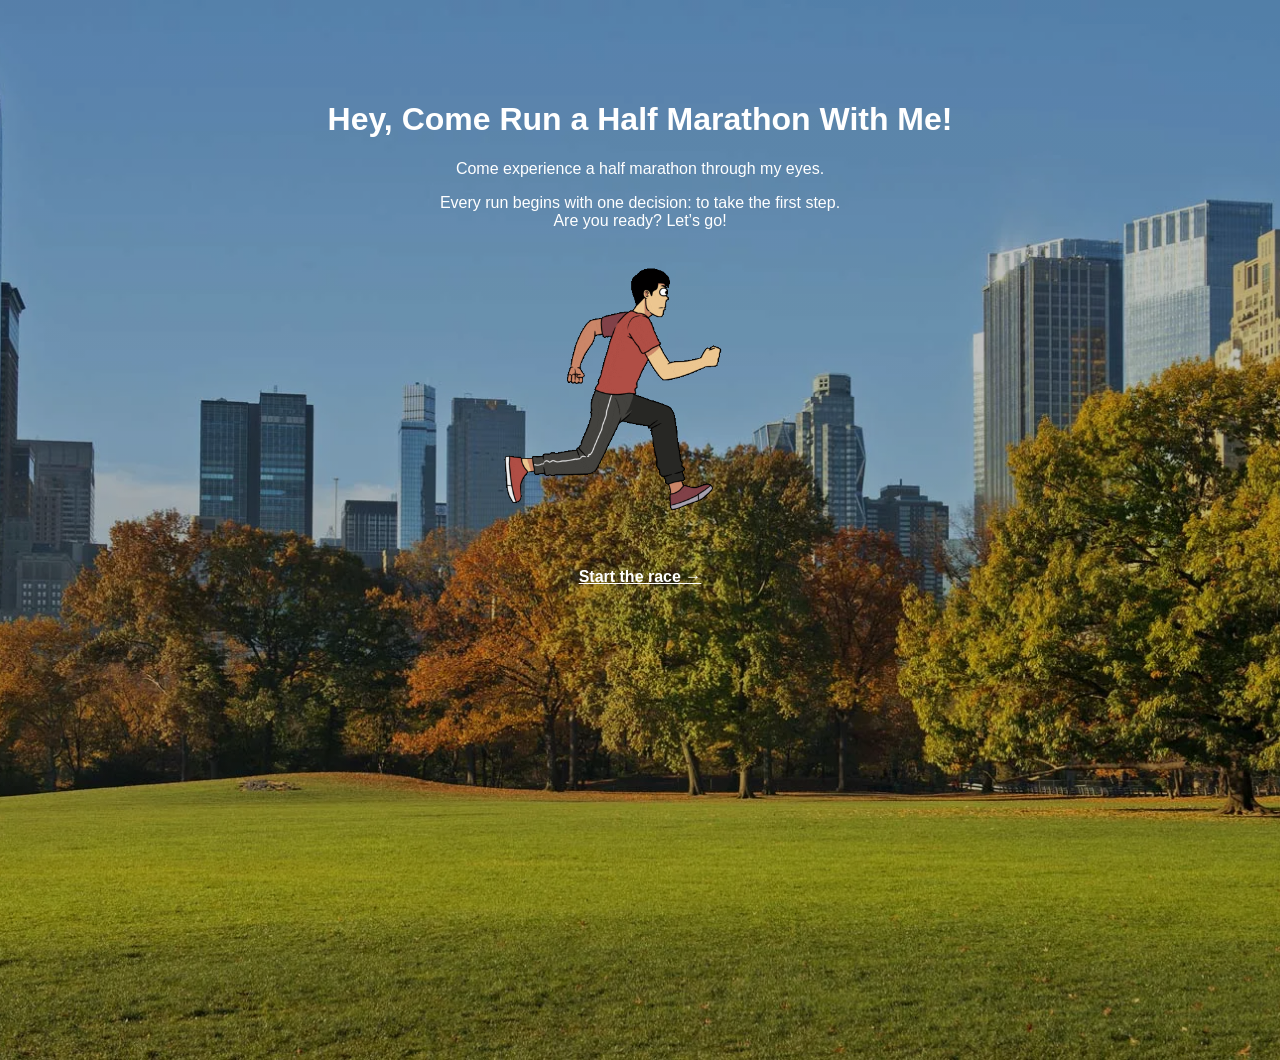
<file: index.html>
<!DOCTYPE html>
<html lang="en">
<head>
  <meta charset="UTF-8">
  <meta name="viewport" content="width=device-width, initial-scale=1.0">
  <title>Run With Me</title>
</head>

<body style="
  margin: 0;
  min-height: 100vh;
  background-color: #222;
  background-image:
    linear-gradient(rgba(0,0,0,0.25), rgba(0,0,0,0.25)),
    url('park.webp');
  background-size: cover;
  background-position: center;
  background-repeat: no-repeat;
  color: white;
  text-align: center;
  font-family: Arial, sans-serif;
  padding: 80px 20px;
">

  <h1>Hey, Come Run a Half Marathon With Me!</h1>

  <p>
    Come experience a half marathon through my eyes.
  </p>

  <p>
    Every run begins with one decision: to take the first step.
    <br>
    Are you ready? Let’s go!
  </p>

  <img src="ready.gif" alt="Ready to run" width="300">

  <br><br>

  <a href="Starting-line.html" style="color: white; font-weight: bold;">
    Start the race →
  </a>

</body>
</html>
</file>
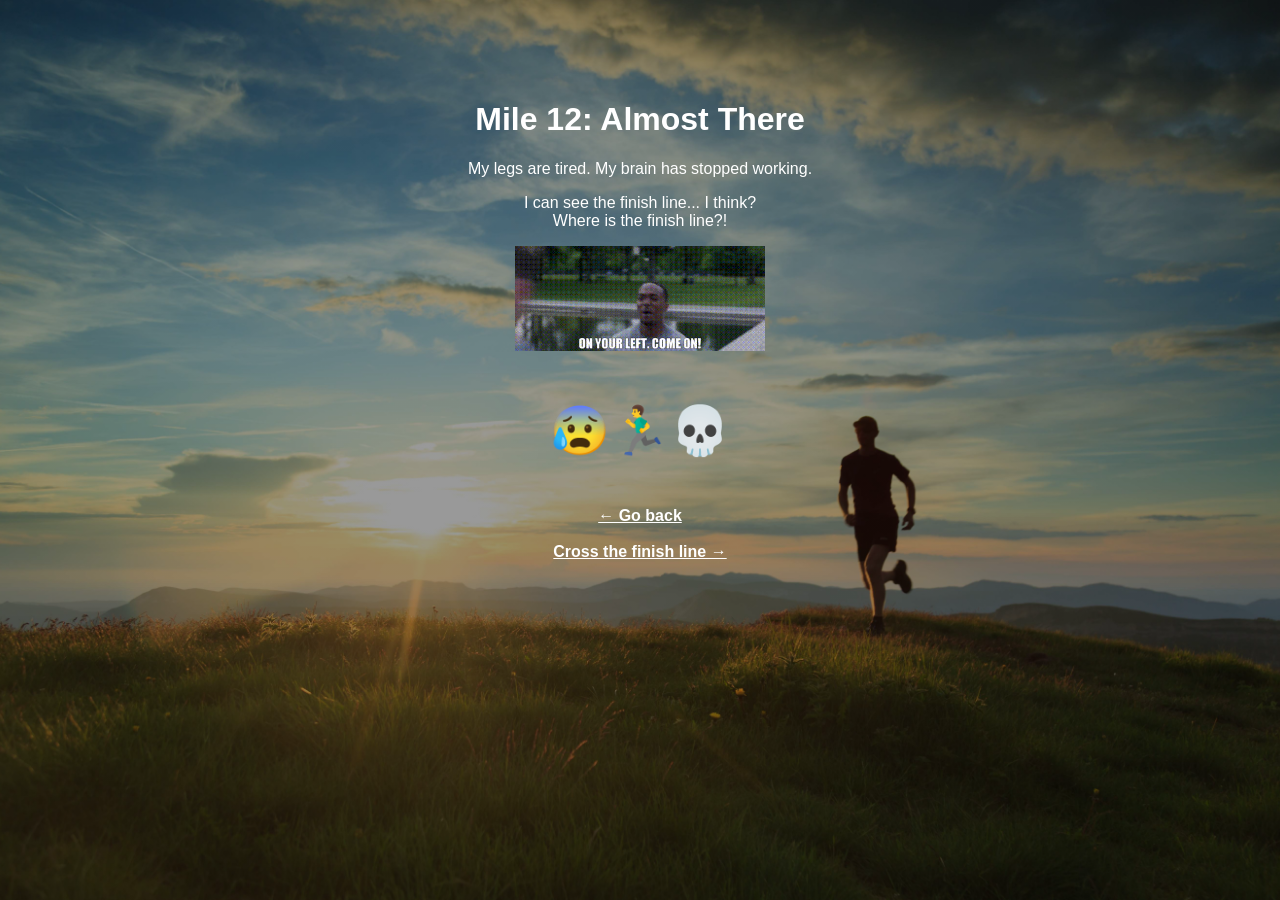
<file: Almost.html>
<!DOCTYPE html>
<html lang="en">
<head>
  <meta charset="UTF-8">
  <meta name="viewport" content="width=device-width, initial-scale=1.0">
  <title>Almost There</title>
</head>

<body style="
  margin: 0;
  min-height: 100vh;
  background-image:
    linear-gradient(rgba(0, 0, 0, 0.4), rgba(0, 0, 0, 0.4)),
    url('nearfinish.jpg');
  background-size: cover;
  background-position: center;
  background-repeat: no-repeat;
  color: white;
  font-family: Arial, sans-serif;
  text-align: center;
  padding: 80px 20px;
  box-sizing: border-box;
">

  <h1>Mile 12: Almost There</h1>

  <p>My legs are tired. My brain has stopped working.</p>

  <p>
    I can see the finish line... I think?
    <br>
    Where is the finish line?!
  </p>

  <img src="onyourleft.gif"
       alt="Funny running reaction"
       width="250">

  <p style="font-size: 3rem;">😰🏃‍♂️💀</p>

  <a href="Doubt.html" style="color: white; font-weight: bold;">
    ← Go back
  </a>

  <br><br>

  <a href="Finish.html" style="color: white; font-weight: bold;">
    Cross the finish line →
  </a>

</body>
</html>
</file>
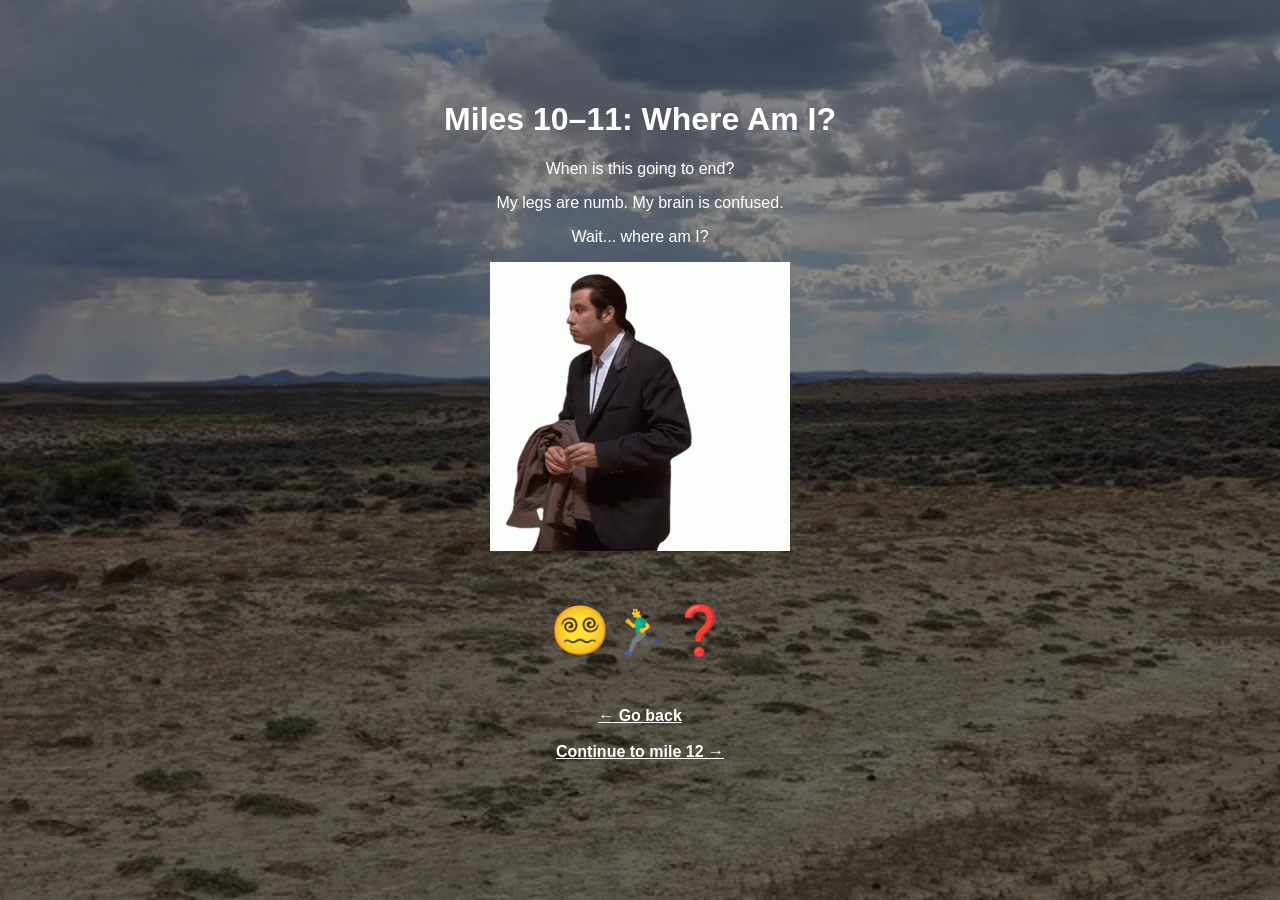
<file: Doubt.html>
<!DOCTYPE html>
<html lang="en">
<head>
  <meta charset="UTF-8">
  <meta name="viewport" content="width=device-width, initial-scale=1.0">
  <title>Miles 10–11</title>
</head>

<body style="
  margin: 0;
  min-height: 100vh;
  background-image:
    linear-gradient(rgba(0, 0, 0, 0.45), rgba(0, 0, 0, 0.45)),
    url('emptyplace.webp');
  background-size: cover;
  background-position: center;
  background-repeat: no-repeat;
  color: white;
  font-family: Arial, sans-serif;
  text-align: center;
  padding: 80px 20px;
  box-sizing: border-box;
">

  <h1>Miles 10–11: Where Am I?</h1>

  <p>
    When is this going to end?
  </p>

  <p>
    My legs are numb. My brain is confused.
  </p>

  <p>
    Wait... where am I?
  </p>

  <img src="lost.gif"
       alt="Confused and lost runner"
       width="300">

  <p style="font-size: 3rem;">😵‍💫🏃‍♂️❓</p>

  <a href="Hurting.html" style="color: white; font-weight: bold;">
    ← Go back
  </a>

  <br><br>

  <a href="Almost.html" style="color: white; font-weight: bold;">
    Continue to mile 12 →
  </a>

</body>
</html>
</file>
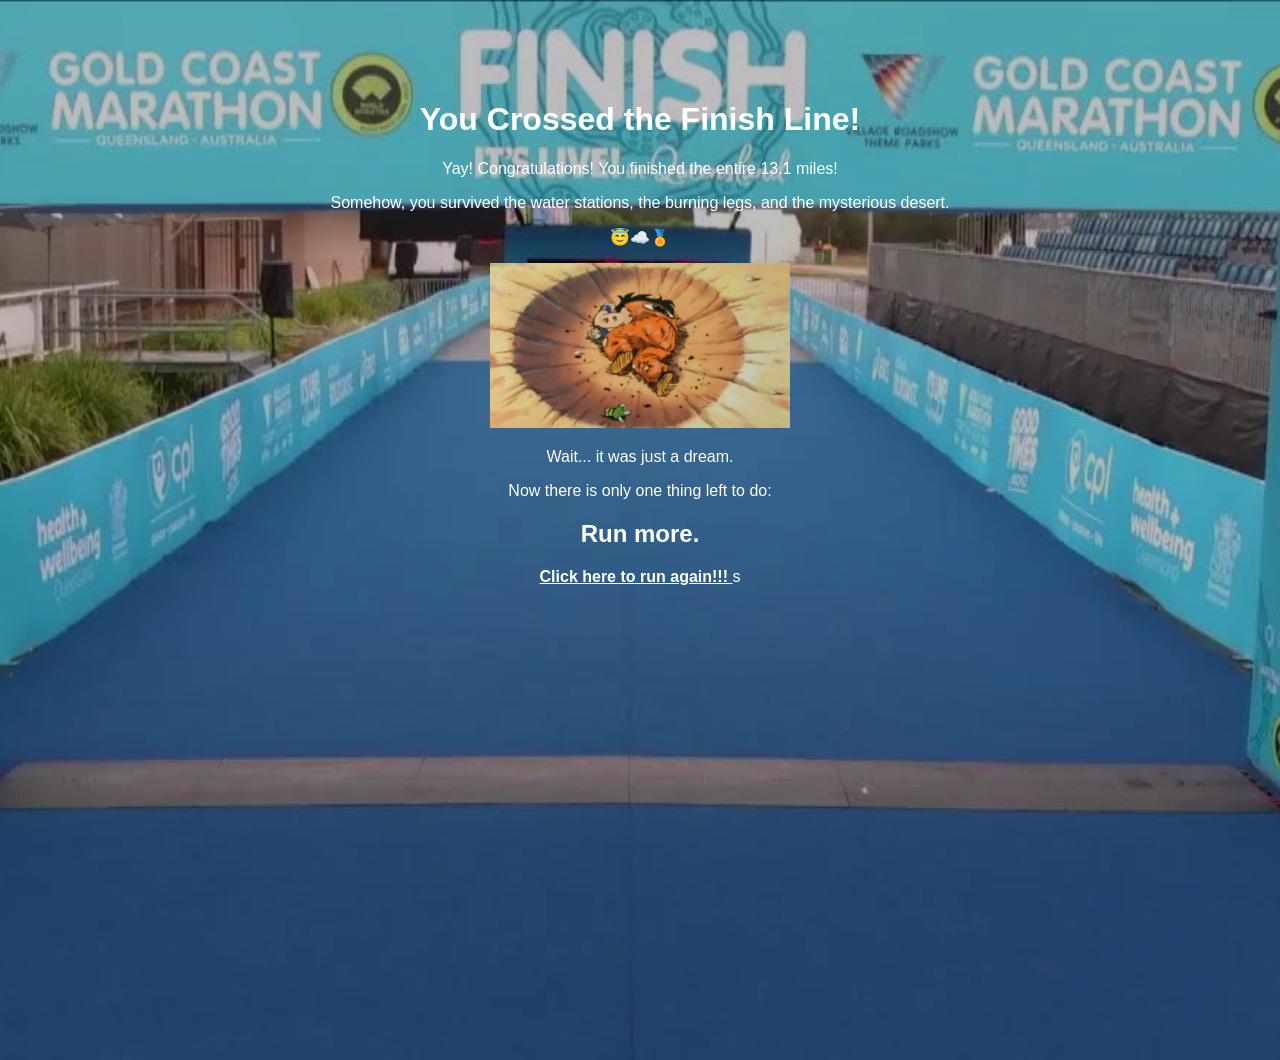
<file: Finish.html>
<!DOCTYPE html>
<html lang="en">
<head>
  <meta charset="UTF-8">
  <meta name="viewport" content="width=device-width, initial-scale=1.0">
  <title>The Finish Line</title>
</head>

<body style="margin: 0; min-height: 100vh; background-image: linear-gradient(rgba(0,0,0,0.25), rgba(0,0,0,0.25)), url('finishline.jpg'); background-size: cover; background-position: center; background-repeat: no-repeat; color: white; text-align: center; font-family: Arial, sans-serif; padding: 80px 20px;">

  <h1>You Crossed the Finish Line!</h1>

  <p>
    Yay! Congratulations! You finished the entire 13.1 miles!
  </p>

  <p>
    Somehow, you survived the water stations, the burning legs, and the
    mysterious desert.
  </p>

  <p>
  </p>

  <p>😇☁️🏅</p>

  <img src="dead.jpeg" alt="Exhausted runner" width="300">

  <p>
    Wait... it was just a dream.
  </p>

  <p>
    Now there is only one thing left to do:
  </p>

  <h2>Run more.</h2>

  <a href="index.html" style="color: white; font-weight: bold;">
    Click here to run again!!!
  </a>

</body>
</html>s
</file>
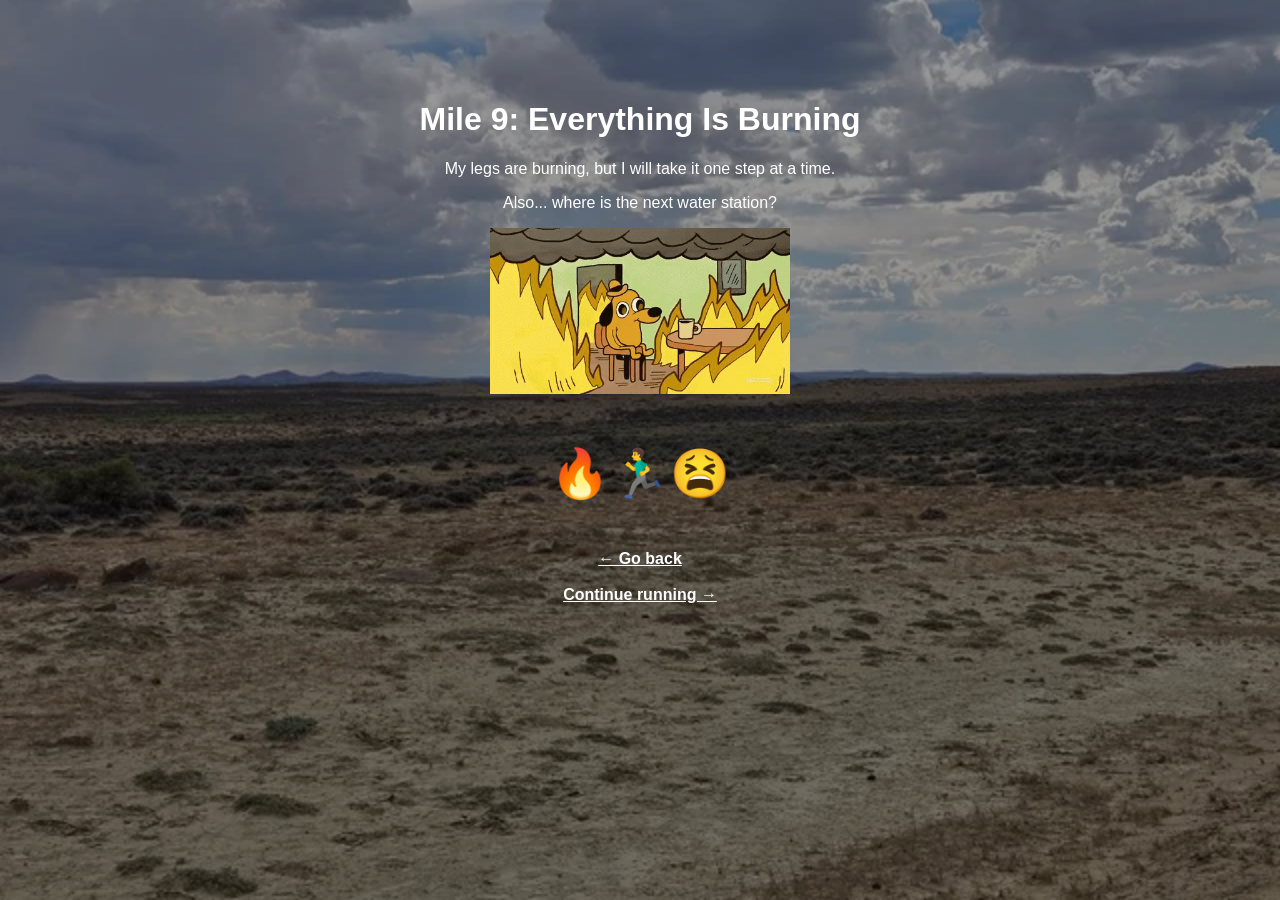
<file: Hurting.html>
<!DOCTYPE html>
<html lang="en">
<head>
  <meta charset="UTF-8">
  <meta name="viewport" content="width=device-width, initial-scale=1.0">
  <title>Mile 9</title>
</head>

<body style="
  margin: 0;
  min-height: 100vh;
  background-image:
    linear-gradient(rgba(0, 0, 0, 0.4), rgba(0, 0, 0, 0.4)),
    url('emptyplace.webp');
  background-size: cover;
  background-position: center;
  background-repeat: no-repeat;
  color: white;
  font-family: Arial, sans-serif;
  text-align: center;
  padding: 80px 20px;
  box-sizing: border-box;
">

  <h1>Mile 9: Everything Is Burning</h1>

  <p>
    My legs are burning, but I will take it one step at a time.
  </p>

  <p>
    Also... where is the next water station?
  </p>

  <img src="burningman.gif"
       alt="Funny exhausted runner"
       width="300">

  <p style="font-size: 3rem;">🔥🏃‍♂️😫</p>

  <a href="Motivation.html" style="color: white; font-weight: bold;">
    ← Go back
  </a>

  <br><br>

  <a href="Doubt.html" style="color: white; font-weight: bold;">
    Continue running →
  </a>

</body>
</html>
</file>
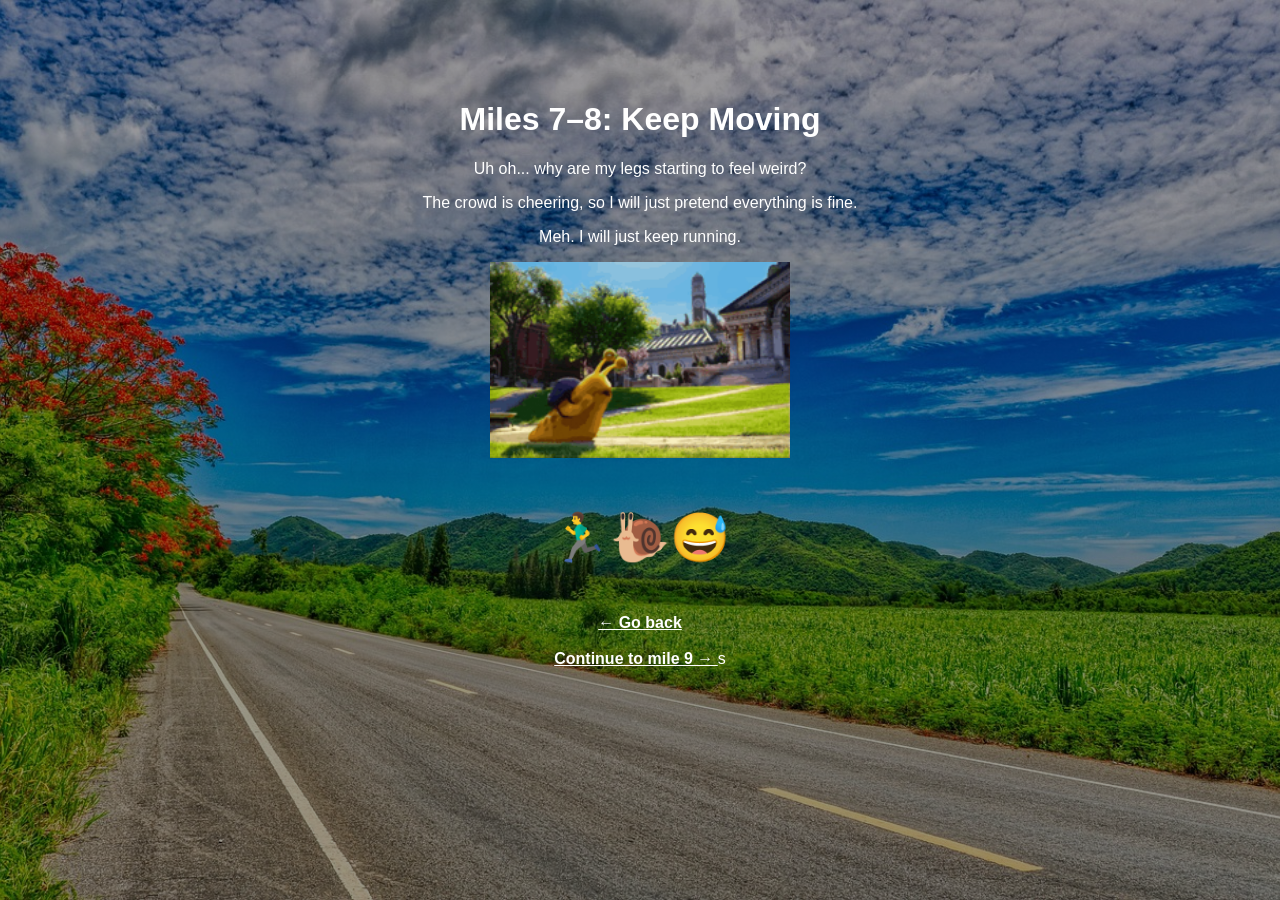
<file: Motivation.html>
<!DOCTYPE html>
<html lang="en">
<head>
  <meta charset="UTF-8">
  <meta name="viewport" content="width=device-width, initial-scale=1.0">
  <title>Miles 7–8</title>
</head>

<body style="
  margin: 0;
  min-height: 100vh;
  background-image:
    linear-gradient(rgba(0, 0, 0, 0.4), rgba(0, 0, 0, 0.4)),
    url('runplace.jpg');
  background-size: cover;
  background-position: center;
  background-repeat: no-repeat;
  color: white;
  font-family: Arial, sans-serif;
  text-align: center;
  padding: 80px 20px;
  box-sizing: border-box;
">

  <h1>Miles 7–8: Keep Moving</h1>

  <p>
    Uh oh... why are my legs starting to feel weird?
  </p>

  <p>
    The crowd is cheering, so I will just pretend everything is fine.
  </p>

  <p>
    Meh. I will just keep running.
  </p>

  <img src="slow.gif"
       alt="Runner moving slowly"
       width="300">

  <p style="font-size: 3rem;">🏃‍♂️🐌😅</p>

  <a href="Risky.html" style="color: white; font-weight: bold;">
    ← Go back
  </a>

  <br><br>

  <a href="Hurting.html" style="color: white; font-weight: bold;">
    Continue to mile 9 →
  </a>

</body>
</html>s
</file>
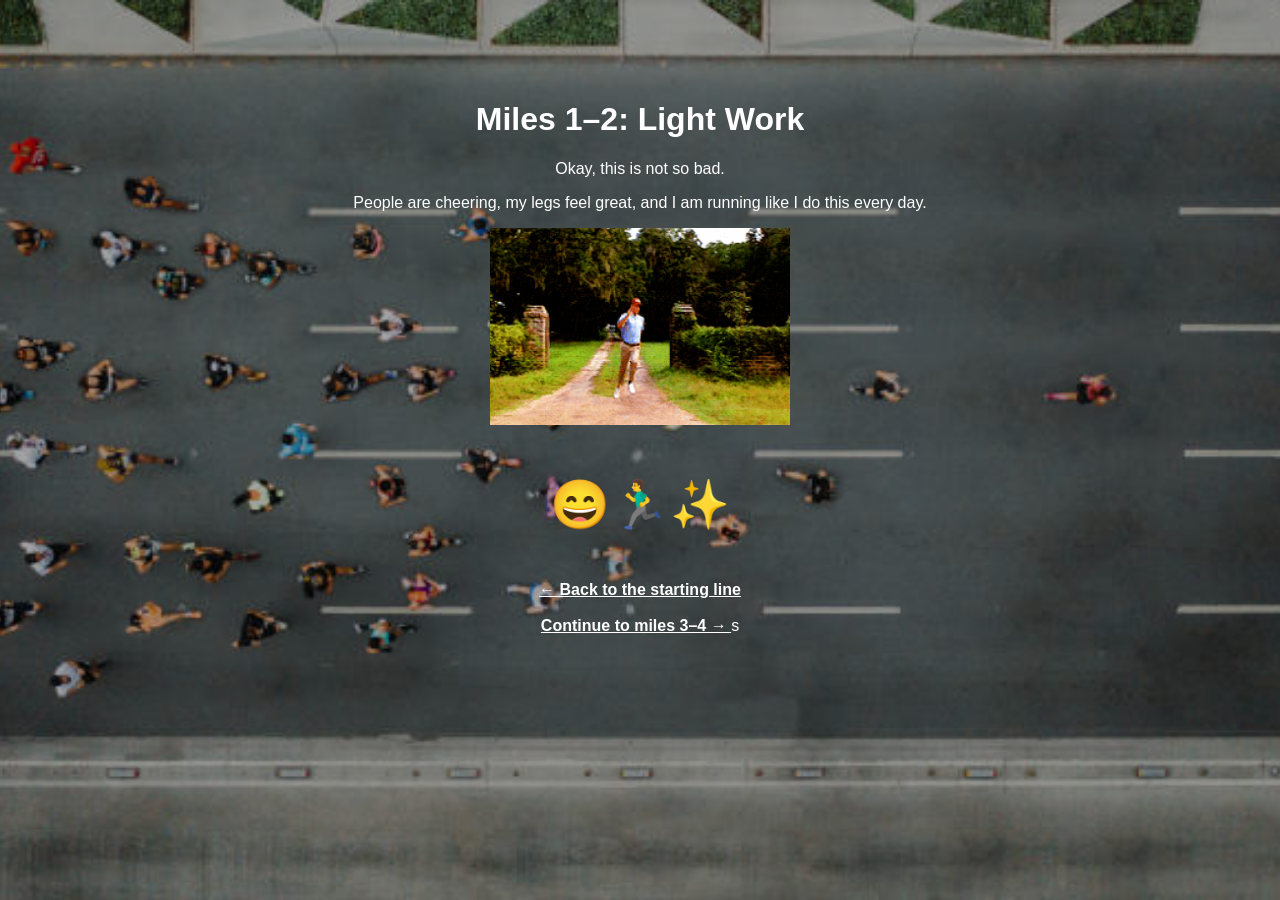
<file: Rhythm.html>
<!DOCTYPE html>
<html lang="en">
<head>
  <meta charset="UTF-8">
  <meta name="viewport" content="width=device-width, initial-scale=1.0">
  <title>Miles 1–2</title>
</head>

<body style="
  margin: 0;
  min-height: 100vh;
  background-image:
    linear-gradient(rgba(0, 0, 0, 0.35), rgba(0, 0, 0, 0.35)),
    url('roadrunning.jpg');
  background-size: cover;
  background-position: center;
  background-repeat: no-repeat;
  color: white;
  font-family: Arial, sans-serif;
  text-align: center;
  padding: 80px 20px;
  box-sizing: border-box;
">

  <h1>Miles 1–2: Light Work</h1>

  <p>
    Okay, this is not so bad.
  </p>

  <p>
    People are cheering, my legs feel great, and I am running like I do
    this every day.
  </p>

  <p>
  </p>

  <img src="runningfast.gif"
       alt="Runner moving very fast"
       width="300">

  <p style="font-size: 3rem;">😄🏃‍♂️✨</p>

  <a href="Starting-line.html" style="color: white; font-weight: bold;">
    ← Back to the starting line
  </a>

  <br><br>

  <a href="Tiring.html" style="color: white; font-weight: bold;">
    Continue to miles 3–4 →
  </a>

</body>
</html>s
</file>
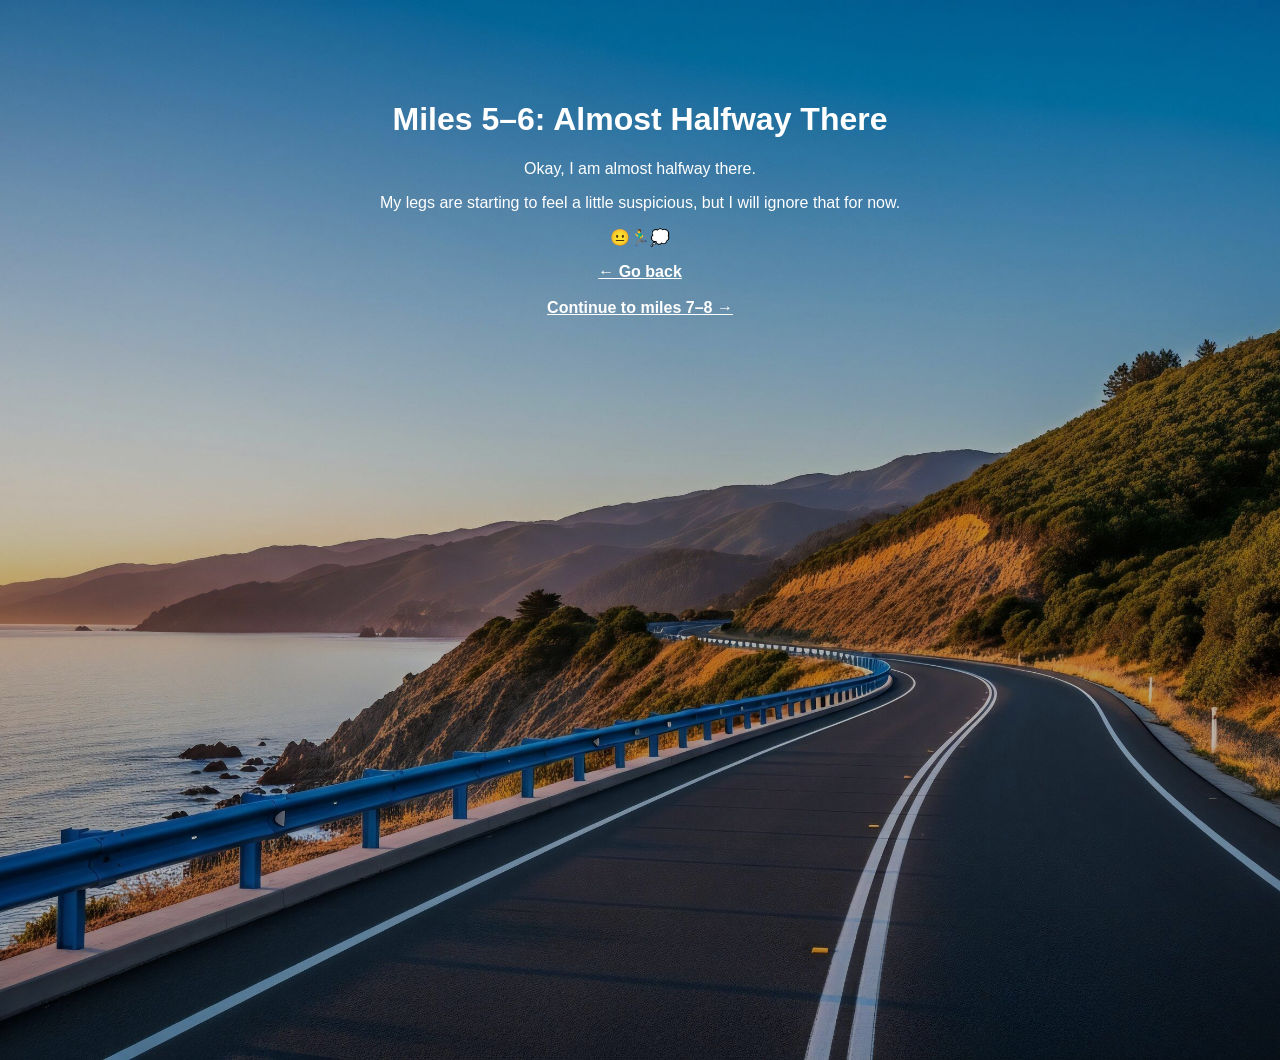
<file: Risky.html>
<!DOCTYPE html>
<html lang="en">
<head>
  <meta charset="UTF-8">
  <meta name="viewport" content="width=device-width, initial-scale=1.0">
  <title>Miles 5–6</title>
</head>

<body style="margin: 0; min-height: 100vh; background-image: linear-gradient(rgba(0,0,0,0.25), rgba(0,0,0,0.25)), url('halfway.jpg'); background-size: cover; background-position: center; background-repeat: no-repeat; color: white; text-align: center; font-family: Arial, sans-serif; padding: 80px 20px;">

  <h1>Miles 5–6: Almost Halfway There</h1>

  <p>
    Okay, I am almost halfway there.
  </p>

  <p>
    
  </p>

  <p>
    My legs are starting to feel a little suspicious, but I will ignore that for now.
  </p>

  <p>😐🏃‍♂️💭</p>

  <a href="Tiring.html" style="color: white; font-weight: bold;">
    ← Go back
  </a>

  <br><br>

  <a href="Motivation.html" style="color: white; font-weight: bold;">
    Continue to miles 7–8 →
  </a>

</body>
</html>
</file>
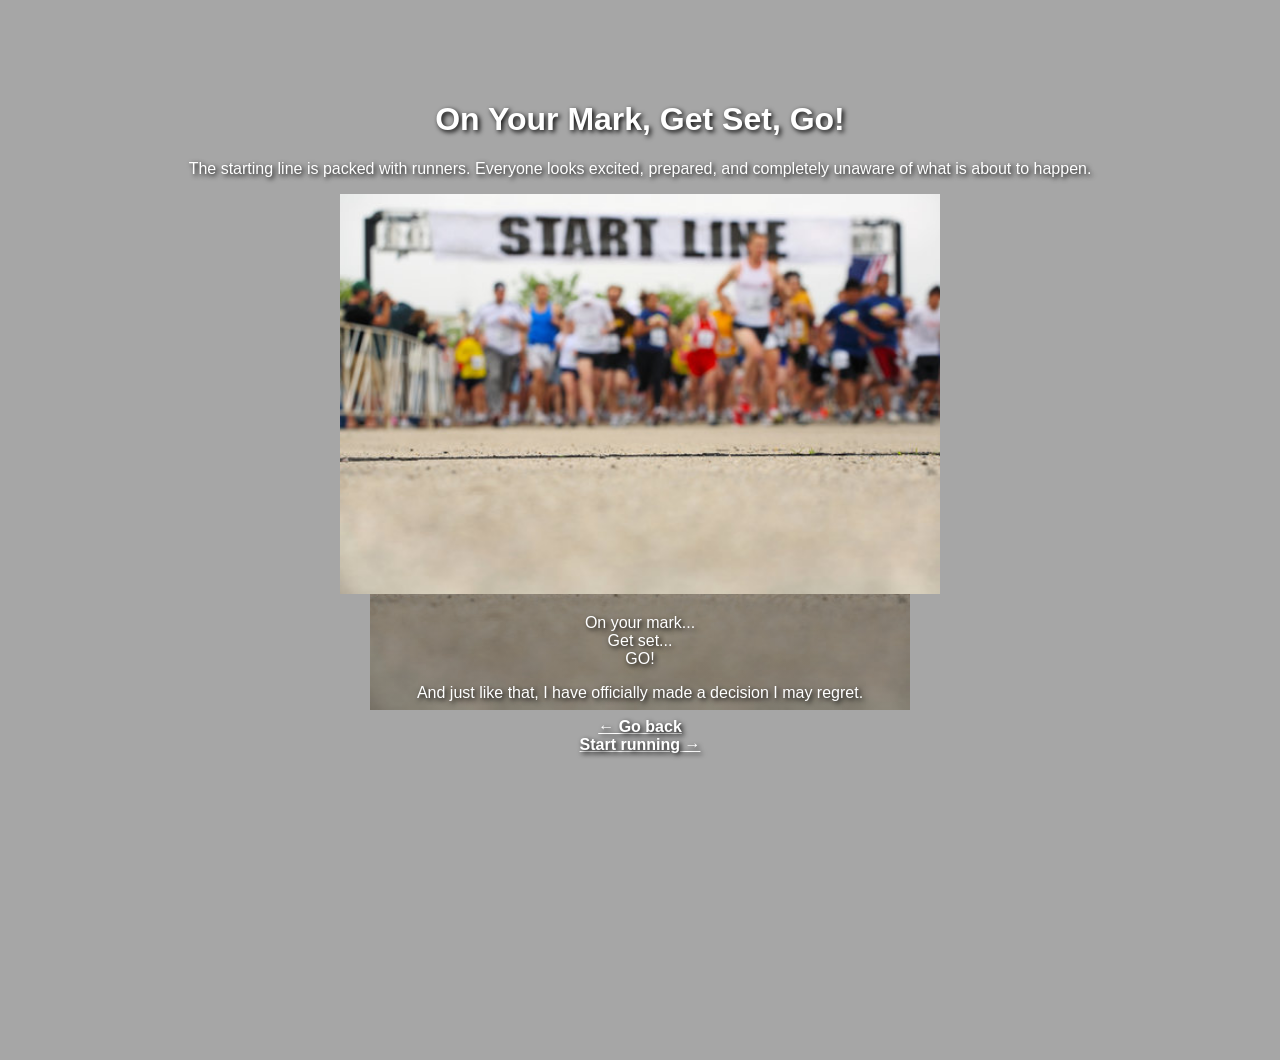
<file: Starting-line.html>
<!DOCTYPE html>
<html lang="en">
<head>
  <meta charset="UTF-8">
  <meta name="viewport" content="width=device-width, initial-scale=1.0">
  <title>The Starting Line</title>

  <link rel="stylesheet" href="style.css">
</head>

<body class="starting-page">
  <h1>On Your Mark, Get Set, Go!</h1>

  <p>
    The starting line is packed with runners. Everyone looks excited,
    prepared, and completely unaware of what is about to happen.
  </p>

  <img
    src="startingline.webp"
    alt="Runners waiting at the starting line"
    width="600"
  >

  <p>
    On your mark...
    <br>
    Get set...
    <br>
    GO!
  </p>

  <p>
    And just like that, I have officially made a decision I may regret.
  </p>

  <a href="index.html">← Go back</a>
  <br>
  <a href="Rhythm.html">Start running →</a>
</body>
</html>
</file>
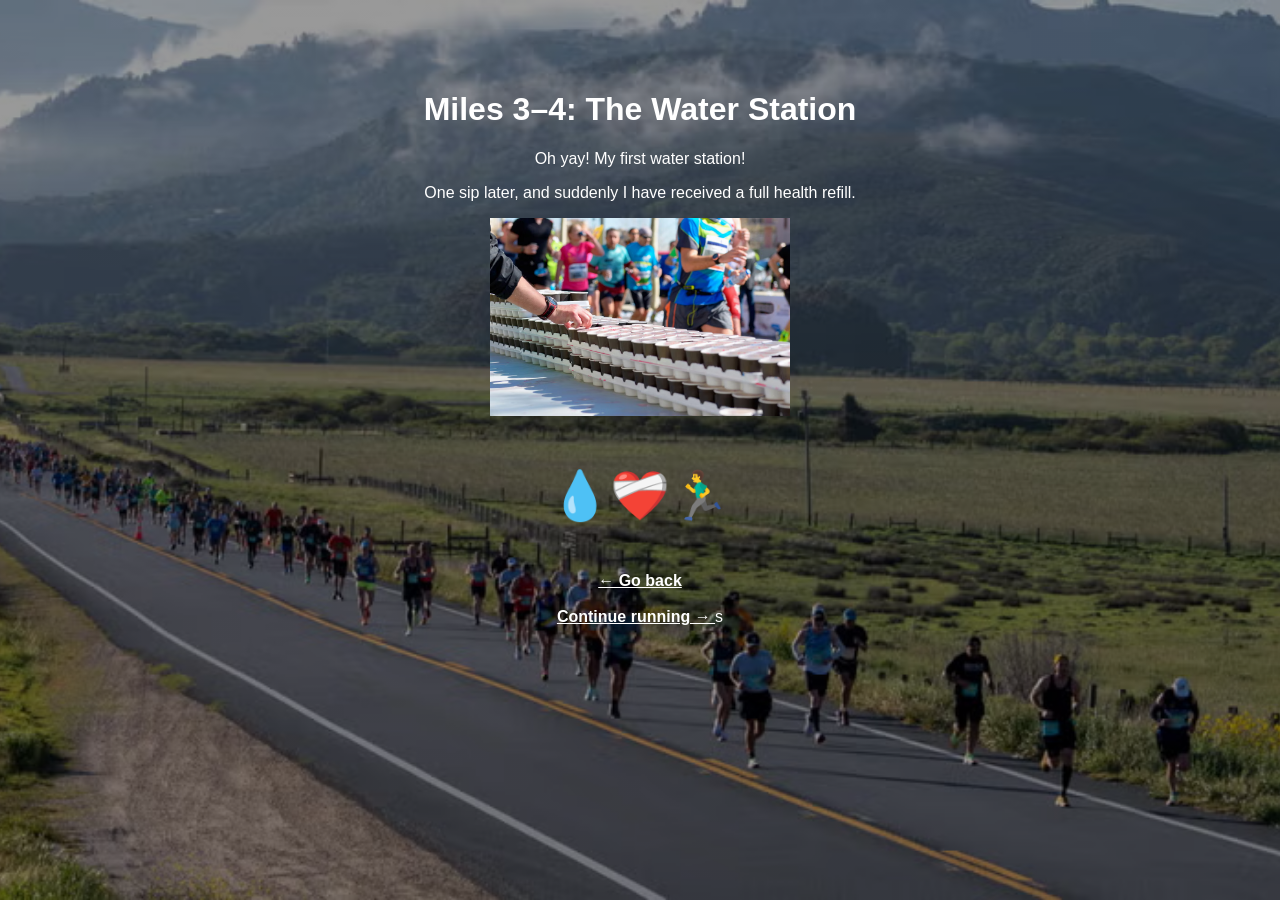
<file: Tiring.html>
<!DOCTYPE html>
<html lang="en">
<head>
  <meta charset="UTF-8">
  <meta name="viewport" content="width=device-width, initial-scale=1.0">
  <title>Miles 3–4</title>
</head>

<body style="
  margin: 0;
  min-height: 100vh;
  background-image:
    linear-gradient(rgba(0, 0, 0, 0.4), rgba(0, 0, 0, 0.4)),
    url('roadcourse.avif');
  background-size: cover;
  background-position: center;
  background-repeat: no-repeat;
  color: white;
  font-family: Arial, sans-serif;
  text-align: center;
  padding: 70px 20px;
  box-sizing: border-box;
">

  <h1>Miles 3–4: The Water Station</h1>

  <p>
    Oh yay! My first water station!
  </p>

  <p>
    One sip later, and suddenly I have received a full health refill.
  </p>

  <img src="waterstation.avif"
       alt="Water station during a marathon"
       width="300">

  <p style="font-size: 3rem;">💧❤️‍🩹🏃‍♂️</p>

  <a href="Rhythm.html" style="color: white; font-weight: bold;">
    ← Go back
  </a>

  <br><br>

  <a href="Risky.html" style="color: white; font-weight: bold;">
    Continue running →
  </a>

</body>
</html>s
</file>
<file: style.css>
body.rhythm-page {
  background-color: red;
  margin: 0;
  min-height: 100vh;
  background-image:
    linear-gradient(rgba(0, 0, 0, 0.35), rgba(0, 0, 0, 0.35)),
    url("park.jpg");
  background-size: cover;
  background-position: center;
  background-repeat: no-repeat;
  color: white;
  font-family: Arial, sans-serif;
  text-align: center;
  padding: 80px 20px;
}

body.home-page h1,
body.home-page p,
body.home-page a {
  text-shadow: 2px 2px 5px black;
}

body.home-page a {
  color: white;
  font-weight: bold;
  font-size: 1.2rem;
}

body.starting-page {
  margin: 0;
  min-height: 100vh;
  background-image:
    linear-gradient(rgba(0, 0, 0, 0.35), rgba(0, 0, 0, 0.35)),
    url("startingline.webp");s
  background-size: cover;
  background-position: center;
  background-repeat: no-repeat;
  color: white;
  font-family: Arial, sans-serif;
  text-align: center;
  padding: 80px 20px;
}

body.starting-page h1,
body.starting-page p,
body.starting-page a {
  text-shadow: 2px 2px 5px black;
}

body.starting-page a {
  color: white;
  font-weight: bold;
}

body.rhythm-page {
  margin: 0;
  min-height: 100vh;
  background-image:
    linear-gradient(rgba(0, 0, 0, 0.35), rgba(0, 0, 0, 0.35)),
    url("roadrunning.jpg");
  background-size: cover;
  background-position: center;
  background-repeat: no-repeat;
  color: white;
  font-family: Arial, sans-serif;
  text-align: center;
  padding: 80px 20px;
}

body.rhythm-page h1,
body.rhythm-page p,
body.rhythm-page a {
  text-shadow: 2px 2px 5px black;
}

body.rhythm-page a {
  color: white;
  font-weight: bold;
}
</file>
